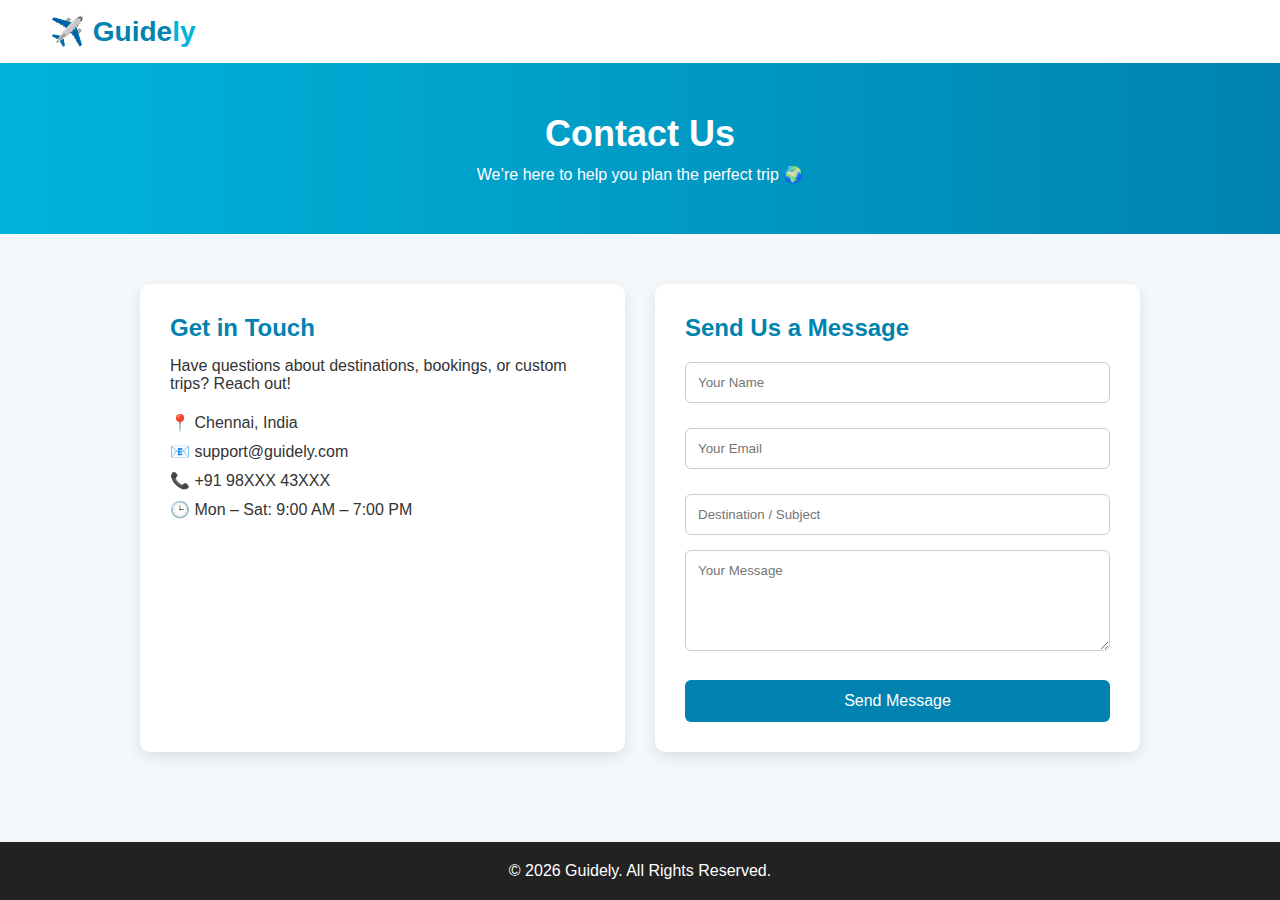
<file: index.html>
<!DOCTYPE html>
<html lang="en">
<head>
  <meta charset="UTF-8" />
  <meta name="viewport" content="width=device-width, initial-scale=1.0"/>
  <title>Contact Us | Guidely </title>
  <link rel="stylesheet" href="index.css" />
</head>

<body>

<!-- logo -->
<nav class="navbar">
  <div class="logo">
    ✈️ Guide<span>ly</span>
  </div>
</nav>


  <!-- Header -->
  <header class="header">
    <h1>Contact Us</h1>
    <p>We’re here to help you plan the perfect trip 🌍</p>
  </header>

  <!-- Contact Section -->
  <section class="contact-container">

    <!-- Contact Info -->
    <div class="contact-info">
      <h2>Get in Touch</h2>
      <p>Have questions about destinations, bookings, or custom trips? Reach out!</p>

      <ul>
        <li>📍 Chennai, India</li>
        <li>📧 support@guidely.com</li>
        <li>📞 +91 98XXX 43XXX</li>
        <li>🕒 Mon – Sat: 9:00 AM – 7:00 PM</li>
      </ul>
    </div>

    <!-- Contact Form -->
    <div class="contact-form">
      <h2>Send Us a Message</h2>
      <form id="contactForm">
        <input type="text" id="name" placeholder="Your Name" required />
        <small class="error" id="nameError"></small>

        <input type="email" id="email" placeholder="Your Email" required />
        <small class="error" id="emailError"></small>

        <input type="text" id="subject" placeholder="Destination / Subject" />

        <textarea id="message" placeholder="Your Message" rows="5" required></textarea>
        <small class="error" id="messageError"></small>

        <button type="submit">Send Message</button>
      </form>

      
<script src="index.js"></script>

    </div>


  <!-- <form id="contactForm">
  <input type="text" id="name" placeholder="Your Name" />
  <small class="error" id="nameError"></small>

  <input type="email" id="email" placeholder="Your Email" />
  <small class="error" id="emailError"></small>

  <input type="text" id="subject" placeholder="Destination / Subject" />

  <textarea id="message" placeholder="Your Message" rows="5"></textarea>
  <small class="error" id="messageError"></small>

  <button type="submit">Send Message</button>
</form>

<script src="contact.js"></script> -->


  </section>

  <!-- Footer -->
  <footer class="footer">
    <p>© 2026 Guidely. All Rights Reserved.</p>
  </footer>

</body>
</html>
</file>
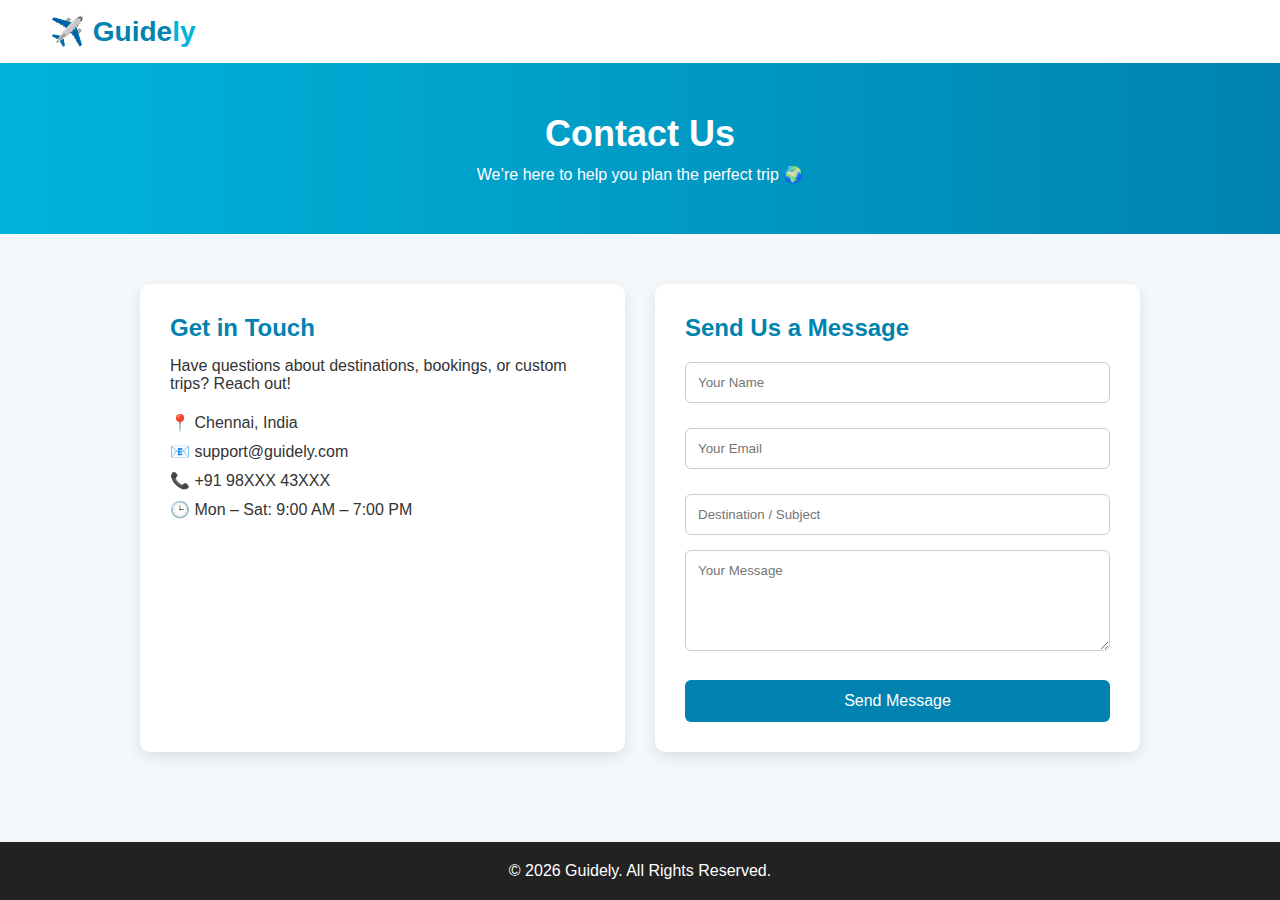
<file: contact.html>
<!DOCTYPE html>
<html lang="en">
<head>
  <meta charset="UTF-8" />
  <meta name="viewport" content="width=device-width, initial-scale=1.0"/>
  <title>Contact Us | Guidely </title>
  <link rel="stylesheet" href="contact.css" />
</head>

<body>

<!-- logo -->
<nav class="navbar">
  <div class="logo">
    ✈️ Guide<span>ly</span>
  </div>
</nav>


  <!-- Header -->
  <header class="header">
    <h1>Contact Us</h1>
    <p>We’re here to help you plan the perfect trip 🌍</p>
  </header>

  <!-- Contact Section -->
  <section class="contact-container">

    <!-- Contact Info -->
    <div class="contact-info">
      <h2>Get in Touch</h2>
      <p>Have questions about destinations, bookings, or custom trips? Reach out!</p>

      <ul>
        <li>📍 Chennai, India</li>
        <li>📧 support@guidely.com</li>
        <li>📞 +91 98XXX 43XXX</li>
        <li>🕒 Mon – Sat: 9:00 AM – 7:00 PM</li>
      </ul>
    </div>

    <!-- Contact Form -->
    <div class="contact-form">
      <h2>Send Us a Message</h2>
      <form id="contactForm">
        <input type="text" id="name" placeholder="Your Name" required />
        <small class="error" id="nameError"></small>

        <input type="email" id="email" placeholder="Your Email" required />
        <small class="error" id="emailError"></small>

        <input type="text" id="subject" placeholder="Destination / Subject" />

        <textarea id="message" placeholder="Your Message" rows="5" required></textarea>
        <small class="error" id="messageError"></small>

        <button type="submit">Send Message</button>
      </form>

      
<script src="contact.js"></script>

    </div>


  <!-- <form id="contactForm">
  <input type="text" id="name" placeholder="Your Name" />
  <small class="error" id="nameError"></small>

  <input type="email" id="email" placeholder="Your Email" />
  <small class="error" id="emailError"></small>

  <input type="text" id="subject" placeholder="Destination / Subject" />

  <textarea id="message" placeholder="Your Message" rows="5"></textarea>
  <small class="error" id="messageError"></small>

  <button type="submit">Send Message</button>
</form>

<script src="contact.js"></script> -->


  </section>

  <!-- Footer -->
  <footer class="footer">
    <p>© 2026 Guidely. All Rights Reserved.</p>
  </footer>

</body>
</html>
</file>
<file: index.css>
* {
  margin: 0;
  padding: 0;
  box-sizing: border-box;
  font-family: Arial, sans-serif;
}

body {
  background: #f4f8fb;
  color: #333;
}

/* Header */
.header {
  background: linear-gradient(to right, #00b4db, #0083b0);
  color: white;
  text-align: center;
  padding: 50px 20px;
}

.header h1 {
  font-size: 36px;
  margin-bottom: 10px;
}

/* Contact Container */
.contact-container {
  display: flex;
  flex-wrap: wrap;
  gap: 30px;
  padding: 50px;
  max-width: 1100px;
  margin: auto;
}

/* Contact Info */
.contact-info {
  flex: 1;
  background: white;
  padding: 30px;
  border-radius: 10px;
  box-shadow: 0 5px 15px rgba(0,0,0,0.1);
}

.contact-info h2 {
  margin-bottom: 15px;
  color: #0083b0;
}

.contact-info ul {
  list-style: none;
  margin-top: 20px;
}

.contact-info li {
  margin-bottom: 10px;
}

/* Contact Form */
.contact-form {
  flex: 1;
  background: white;
  padding: 30px;
  border-radius: 10px;
  box-shadow: 0 5px 15px rgba(0,0,0,0.1);
}

.contact-form h2 {
  margin-bottom: 20px;
  color: #0083b0;
}

.contact-form input,
.contact-form textarea {
  width: 100%;
  padding: 12px;
  margin-bottom: 15px;
  border-radius: 6px;
  border: 1px solid #ccc;
}

.contact-form button {
  width: 100%;
  padding: 12px;
  background: #0083b0;
  color: white;
  border: none;
  border-radius: 6px;
  font-size: 16px;
  cursor: pointer;
}

.contact-form button:hover {
  background: #005f80;
}

/* Footer */
.footer {
  text-align: center;
  padding: 20px;
  background: #222;
  color: white;
  margin-top: 40px;
}

/* Responsive */
@media (max-width: 768px) {
  .contact-container {
    flex-direction: column;
    padding: 20px;
  }
}

.error {
  color: red;
  font-size: 14px;
  margin-bottom: 10px;
  display: block;
}

/* Navbar */
.navbar {
  background: white;
  padding: 15px 50px;
  box-shadow: 0 4px 10px rgba(0,0,0,0.1);
}

.logo {
  font-size: 28px;
  font-weight: bold;
  color: #0083b0;
}

.logo span {
  color: #00b4db;
}
</file>
<file: contact.css>
* {
  margin: 0;
  padding: 0;
  box-sizing: border-box;
  font-family: Arial, sans-serif;
}

body {
  background: #f4f8fb;
  color: #333;
}

/* Header */
.header {
  background: linear-gradient(to right, #00b4db, #0083b0);
  color: white;
  text-align: center;
  padding: 50px 20px;
}

.header h1 {
  font-size: 36px;
  margin-bottom: 10px;
}

/* Contact Container */
.contact-container {
  display: flex;
  flex-wrap: wrap;
  gap: 30px;
  padding: 50px;
  max-width: 1100px;
  margin: auto;
}

/* Contact Info */
.contact-info {
  flex: 1;
  background: white;
  padding: 30px;
  border-radius: 10px;
  box-shadow: 0 5px 15px rgba(0,0,0,0.1);
}

.contact-info h2 {
  margin-bottom: 15px;
  color: #0083b0;
}

.contact-info ul {
  list-style: none;
  margin-top: 20px;
}

.contact-info li {
  margin-bottom: 10px;
}

/* Contact Form */
.contact-form {
  flex: 1;
  background: white;
  padding: 30px;
  border-radius: 10px;
  box-shadow: 0 5px 15px rgba(0,0,0,0.1);
}

.contact-form h2 {
  margin-bottom: 20px;
  color: #0083b0;
}

.contact-form input,
.contact-form textarea {
  width: 100%;
  padding: 12px;
  margin-bottom: 15px;
  border-radius: 6px;
  border: 1px solid #ccc;
}

.contact-form button {
  width: 100%;
  padding: 12px;
  background: #0083b0;
  color: white;
  border: none;
  border-radius: 6px;
  font-size: 16px;
  cursor: pointer;
}

.contact-form button:hover {
  background: #005f80;
}

/* Footer */
.footer {
  text-align: center;
  padding: 20px;
  background: #222;
  color: white;
  margin-top: 40px;
}

/* Responsive */
@media (max-width: 768px) {
  .contact-container {
    flex-direction: column;
    padding: 20px;
  }
}

.error {
  color: red;
  font-size: 14px;
  margin-bottom: 10px;
  display: block;
}

/* Navbar */
.navbar {
  background: white;
  padding: 15px 50px;
  box-shadow: 0 4px 10px rgba(0,0,0,0.1);
}

.logo {
  font-size: 28px;
  font-weight: bold;
  color: #0083b0;
}

.logo span {
  color: #00b4db;
}
</file>
